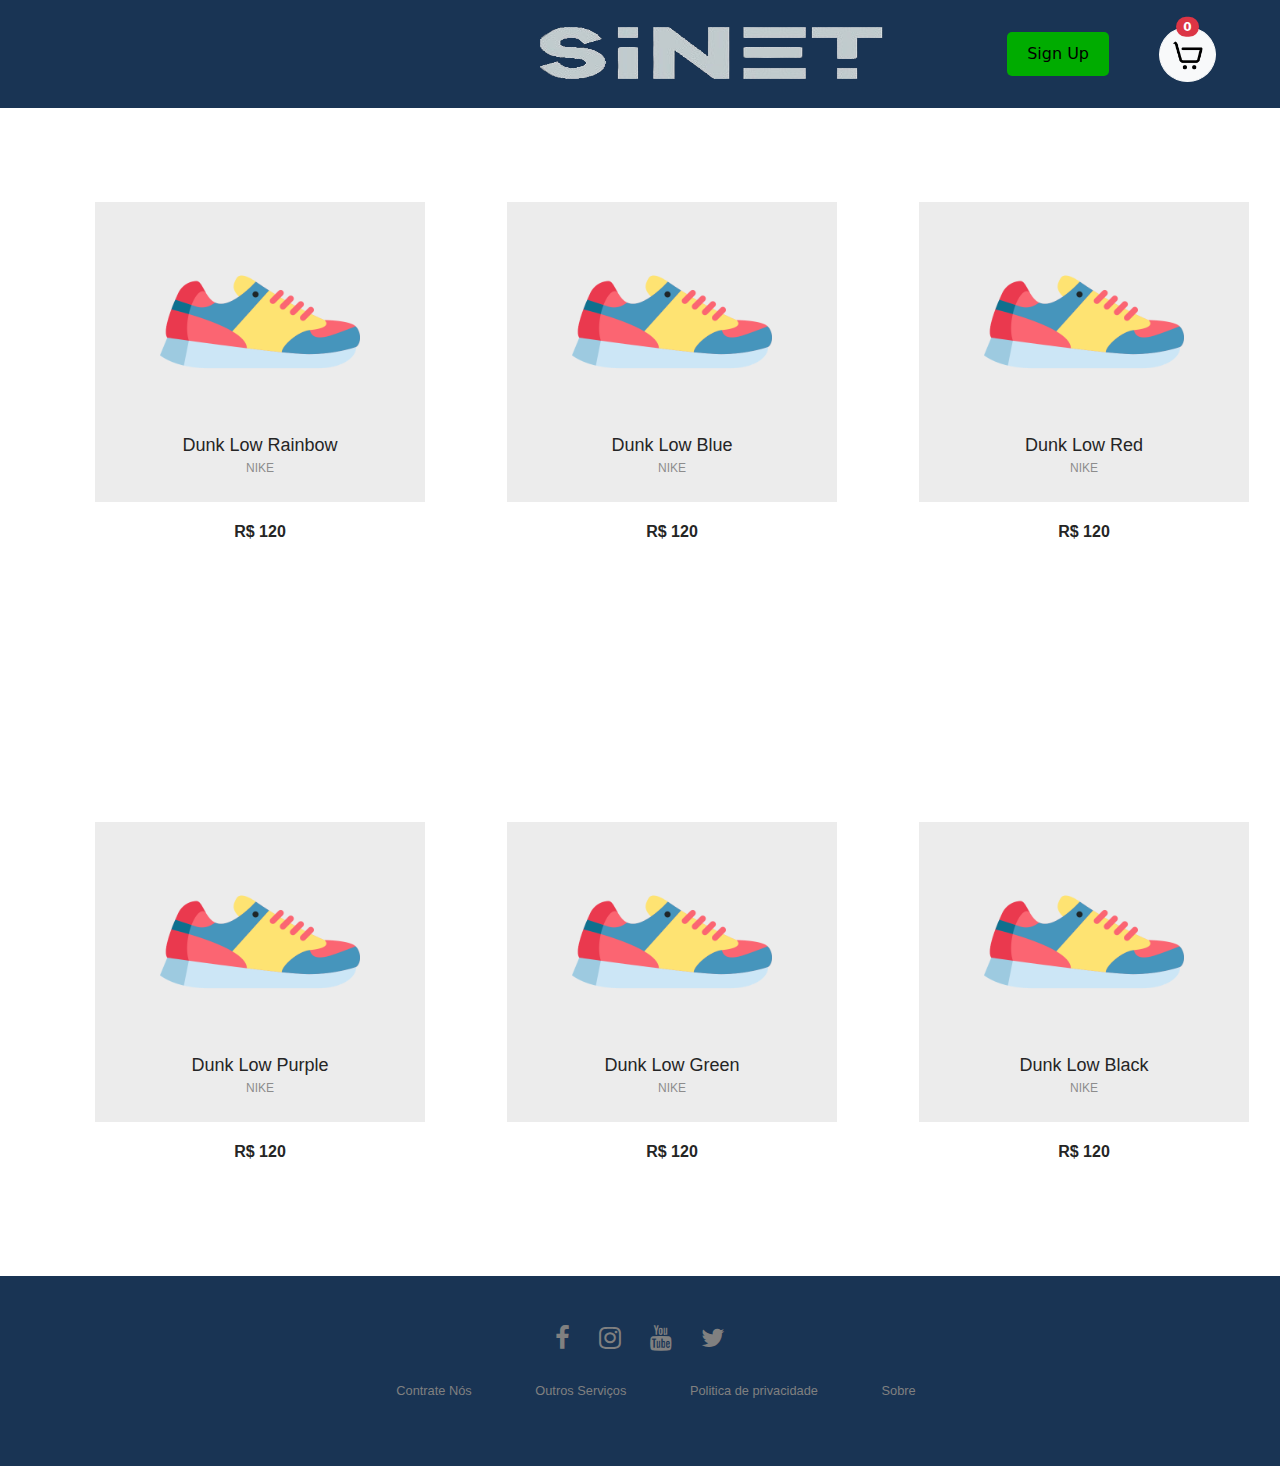
<file: index.html>
<!DOCTYPE html>
<html lang="en">
<head>
    <link href="https://cdn.jsdelivr.net/npm/bootstrap@5.3.3/dist/css/bootstrap.min.css" rel="stylesheet" integrity="sha384-QWTKZyjpPEjISv5WaRU9OFeRpok6YctnYmDr5pNlyT2bRjXh0JMhjY6hW+ALEwIH" crossorigin="anonymous">
    <link rel="stylesheet" href="https://cdnjs.cloudflare.com/ajax/libs/font-awesome/4.7.0/css/font-awesome.min.css">
    <link rel="stylesheet" href="/sinet-master/style.css">
    <meta charset="UTF-8">
    <meta name="viewport" content="width=device-width, initial-scale=1.0">
    <title>Document</title>
</head>
<body>
    <div class="container"> 
        <header>
            <img id="logo-sinet" src="/sinet-master/assets/image (1).png" alt="">
                <a id="register" href="">Sign Up</a>
                <button type="button" data-bs-toggle="offcanvas"data-bs-target="#offcanvasWithBothOptions" aria-controls="offcanvasWithBothOptions" class="btn btn-light position-relative">
                    <img id="cart-buy" src="/sinet-master/assets/carrinho-de-compras.png" alt="">
                    <span  class="position-absolute top-10 start-10 translate-middle badge rounded-pill bg-danger"></span>
                  </button>
            
        </header>
        <!--
        <section>
            <div id="carouselExampleInterval" class="carousel slide carousel-fade " data-bs-ride="carousel">
                <div class="carousel-inner">
                  <div class="carousel-item" data-bs-interval="10000">
                    <svg class="bd-placeholder-img bd-placeholder-img-lg d-block w-100" width="800" height="400" xmlns="http://www.w3.org/2000/svg" role="img" aria-label="Placeholder: First slide" preserveAspectRatio="xMidYMid slice" focusable="false"><title>Placeholder</title><rect width="100%" height="100%" fill="#777"></rect><text x="50%" y="50%" fill="#555" dy=".3em">First slide</text></svg>
                  </div>
                  <div class="carousel-item" data-bs-interval="2000">
                    <svg class="bd-placeholder-img bd-placeholder-img-lg d-block w-100" width="800" height="400" xmlns="http://www.w3.org/2000/svg" role="img" aria-label="Placeholder: Second slide" preserveAspectRatio="xMidYMid slice" focusable="false"><title>Placeholder</title><rect width="100%" height="100%" fill="#666"></rect><text x="50%" y="50%" fill="#444" dy=".3em">Second slide</text></svg>
                  </div>
                  <div class="carousel-item active">
                    <svg class="bd-placeholder-img bd-placeholder-img-lg d-block w-100" width="800" height="400" xmlns="http://www.w3.org/2000/svg" role="img" aria-label="Placeholder: Third slide" preserveAspectRatio="xMidYMid slice" focusable="false"><title>Placeholder</title><rect width="100%" height="100%" fill="#555"></rect><text x="50%" y="50%" fill="#333" dy=".3em">Third slide</text></svg>
                  </div>
                </div>
                <button class="carousel-control-prev" type="button" data-bs-target="#carouselExampleInterval" data-bs-slide="prev">
                  <span class="carousel-control-prev-icon" aria-hidden="true"></span>
                  <span class="visually-hidden">Previous</span>
                </button>
                <button class="carousel-control-next" type="button" data-bs-target="#carouselExampleInterval" data-bs-slide="next">
                  <span class="carousel-control-next-icon" aria-hidden="true"></span>
                  <span class="visually-hidden">Next</span>
                </button>
              </div>
        </section>
        -->
        <main>
            <div class="produtos">
              <div class="containerf page-wrapper">
                <div class="page-inner">
                  <div class="row">
                    <div class="el-wrapper">
                      <div class="box-up">
                        <img class="img" src="/sinet-master/assets/tenis.png" alt="">
                        <div class="img-info">
                          <div class="info-inner">
                            <span class="p-name" key="1">Dunk Low Rainbow</span>
                            <span class="p-company">Nike</span>
                          </div>
                          <div class="a-size">tamanho disponivel : <span class="size">S , M , L , XL</span></div>
                        </div>
                      </div>
              
                      <div class="box-down">
                        <div class="h-bg">
                          <div class="h-bg-inner"></div>
                        </div>
              
                        <a class="cart " data-bs-toggle="offcanvas"data-bs-target="#offcanvasWithBothOptions" aria-controls="offcanvasWithBothOptions" href="#">
                          <span class="price"> R$ <p class="preco-produto" style="display: inline;" >120</p></span>
                          <span class="add-to-cart">
                            <span class="txt">Adicionar no carrinho</span>
                          </span>
                        </a>
                      </div>
                    </div>
                  </div>
                </div>
              </div>
              
              <div class="container page-wrapper">
                <div class="page-inner">
                  <div class="row">
                    <div class="el-wrapper">
                      <div class="box-up">
                        <img class="img" src="/sinet-master/assets/tenis.png" alt="">
                        <div class="img-info">
                          <div class="info-inner">
                            <span class="p-name" key="2" >Dunk Low Blue</span>
                            <span class="p-company">Nike</span>
                          </div>
                          <div class="a-size">tamanho disponivel : <span class="size">S , M , L , XL</span></div>
                        </div>
                      </div>
              
                      <div class="box-down">
                        <div class="h-bg">
                          <div class="h-bg-inner"></div>
                        </div>
              
                        <a class="cart" data-bs-toggle="offcanvas"data-bs-target="#offcanvasWithBothOptions" aria-controls="offcanvasWithBothOptions" href="#">
                          <span class="price"> R$ <p class="preco-produto" style="display: inline;" >120</p></span>
                          <span class="add-to-cart">
                            <span class="txt">Adicionar no carrinho</span>
                          </span>
                        </a>
                      </div>
                    </div>
                  </div>
                </div>
              </div>
              <div class="container page-wrapper">
                <div class="page-inner">
                  <div class="row">
                    <div class="el-wrapper">
                      <div class="box-up">
                        <img class="img" src="/sinet-master/assets/tenis.png" alt="">
                        <div class="img-info">
                          <div class="info-inner">
                            <span class="p-name" key="3">Dunk Low Red</span>
                            <span class="p-company">Nike</span>
                          </div>
                          <div class="a-size">tamanho disponivel : <span class="size">S , M , L , XL</span></div>
                        </div>
                      </div>
              
                      <div class="box-down">
                        <div class="h-bg">
                          <div class="h-bg-inner"></div>
                        </div>
              
                        <a class="cart" data-bs-toggle="offcanvas"data-bs-target="#offcanvasWithBothOptions" aria-controls="offcanvasWithBothOptions" href="#">
                          <span class="price"> R$ <p class="preco-produto" style="display: inline;" >120</p></span>
                          <span class="add-to-cart">
                            <span class="txt">Adicionar no carrinho</span>
                          </span>
                        </a>
                      </div>
                    </div>
                  </div>
                </div>
              </div>
              <div class="container page-wrapper">
                <div class="page-inner">
                  <div class="row">
                    <div class="el-wrapper">
                      <div class="box-up">
                        <img class="img" src="/sinet-master/assets/tenis.png" alt="">
                        <div class="img-info">
                          <div class="info-inner">
                            <span class="p-name" key="4">Dunk Low Purple</span>
                            <span class="p-company">Nike</span>
                          </div>
                          <div class="a-size">tamanho disponivel : <span class="size">S , M , L , XL</span></div>
                        </div>
                      </div>
              
                      <div class="box-down">
                        <div class="h-bg">
                          <div class="h-bg-inner"></div>
                        </div>
              
                        <a class="cart" data-bs-toggle="offcanvas"data-bs-target="#offcanvasWithBothOptions" aria-controls="offcanvasWithBothOptions" href="#">
                          <span class="price"> R$ <p class="preco-produto" style="display: inline;" >120</p></span>
                          <span class="add-to-cart">
                            <span class="txt">Adicionar no carrinho</span>
                          </span>
                        </a>
                      </div>
                    </div>
                  </div>
                </div>
              </div>
              <div class="container page-wrapper">
                <div class="page-inner">
                  <div class="row">
                    <div class="el-wrapper">
                      <div class="box-up">
                        <img class="img" src="/sinet-master/assets/tenis.png" alt="">
                        <div class="img-info">
                          <div class="info-inner">
                            <span class="p-name" key="5">Dunk Low Green</span>
                            <span class="p-company">Nike</span>
                          </div>
                          <div class="a-size">tamanho disponivel : <span class="size">S , M , L , XL</span></div>
                        </div>
                      </div>
              
                      <div class="box-down">
                        <div class="h-bg">
                          <div class="h-bg-inner"></div>
                        </div>
              
                        <a class="cart" data-bs-toggle="offcanvas"data-bs-target="#offcanvasWithBothOptions" aria-controls="offcanvasWithBothOptions" href="#">
                          <span class="price"> R$ <p class="preco-produto" style="display: inline;" >120</p></span>
                          <span class="add-to-cart">
                            <span class="txt">Adicionar no carrinho</span>
                          </span>
                        </a>
                      </div>
                    </div>
                  </div>
                </div>
              </div>
              <div class="container page-wrapper">
                <div class="page-inner">
                  <div class="row">
                    <div class="el-wrapper">
                      <div class="box-up">
                        <img class="img" src="/sinet-master/assets/tenis.png" alt="">
                        <div class="img-info">
                          <div class="info-inner">
                            <span class="p-name" key="06">Dunk Low Black</span>
                            <span class="p-company">Nike</span>
                          </div>
                          <div class="a-size">tamanho disponivel : <span class="size">S , M , L , XL</span></div>
                        </div>
                      </div>
              
                      <div class="box-down">
                        <div class="h-bg">
                          <div class="h-bg-inner"></div>
                        </div>
              
                        <a class="cart" data-bs-toggle="offcanvas"data-bs-target="#offcanvasWithBothOptions" aria-controls="offcanvasWithBothOptions" href="#">
                          <span class="price"> R$ <p class="preco-produto" style="display: inline;" >120</p></span>
                          <span class="add-to-cart">
                            <span class="txt">Adicionar no carrinho</span>
                          </span>
                        </a>
                      </div>
                    </div>
                  </div>
                </div>
              </div>
            </div>
            <div class="offcanvas offcanvas-start" data-bs-scroll="true" tabindex="-1" id="offcanvasWithBothOptions" aria-labelledby="offcanvasWithBothOptionsLabel">
                <div class="offcanvas-header">
                  <h5 class="offcanvas-title" id="offcanvasWithBothOptionsLabel"><img id="cart-buy" src="/assets/carrinho-de-compras.png" style="display: inline;" alt="">Carrinho:</h5>
                  <button type="button" class="btn-close" data-bs-dismiss="offcanvas" aria-label="Close"></button>
                </div>
                <div class="offcanvas-body">
                  <hr>
                  <div id="total-price"></div>
                  <div class="payment"><a id="pagar" href="/sinet-master/pagamento.html">Ir para o pagamento</a></div>
                </div>
              </div>
        </main>
        <footer>
          <div class="footer">
          <div class="rowf">
          <a href="#"><i class="fa fa-facebook"></i></a>
          <a href="#"><i class="fa fa-instagram"></i></a>
          <a href="#"><i class="fa fa-youtube"></i></a>
          <a href="#"><i class="fa fa-twitter"></i></a>
          </div>
          
          <div class="rowf">
          <ul>
          <li><a href="#">Contrate Nós</a></li>
          <li><a href="#">Outros Serviços</a></li>
          <li><a href="#">Politica de privacidade</a></li>
          <li><a href="#">Sobre</a></li>
          </ul>
          </div>
        
          </div>
          </footer>
    </div> 
</body>
<script src="https://cdn.jsdelivr.net/npm/bootstrap@5.3.3/dist/js/bootstrap.bundle.min.js" integrity="sha384-YvpcrYf0tY3lHB60NNkmXc5s9fDVZLESaAA55NDzOxhy9GkcIdslK1eN7N6jIeHz" crossorigin="anonymous"></script>
<script src="/sinet-master/scripts/addtocart.js"></script>
</html>
</file>
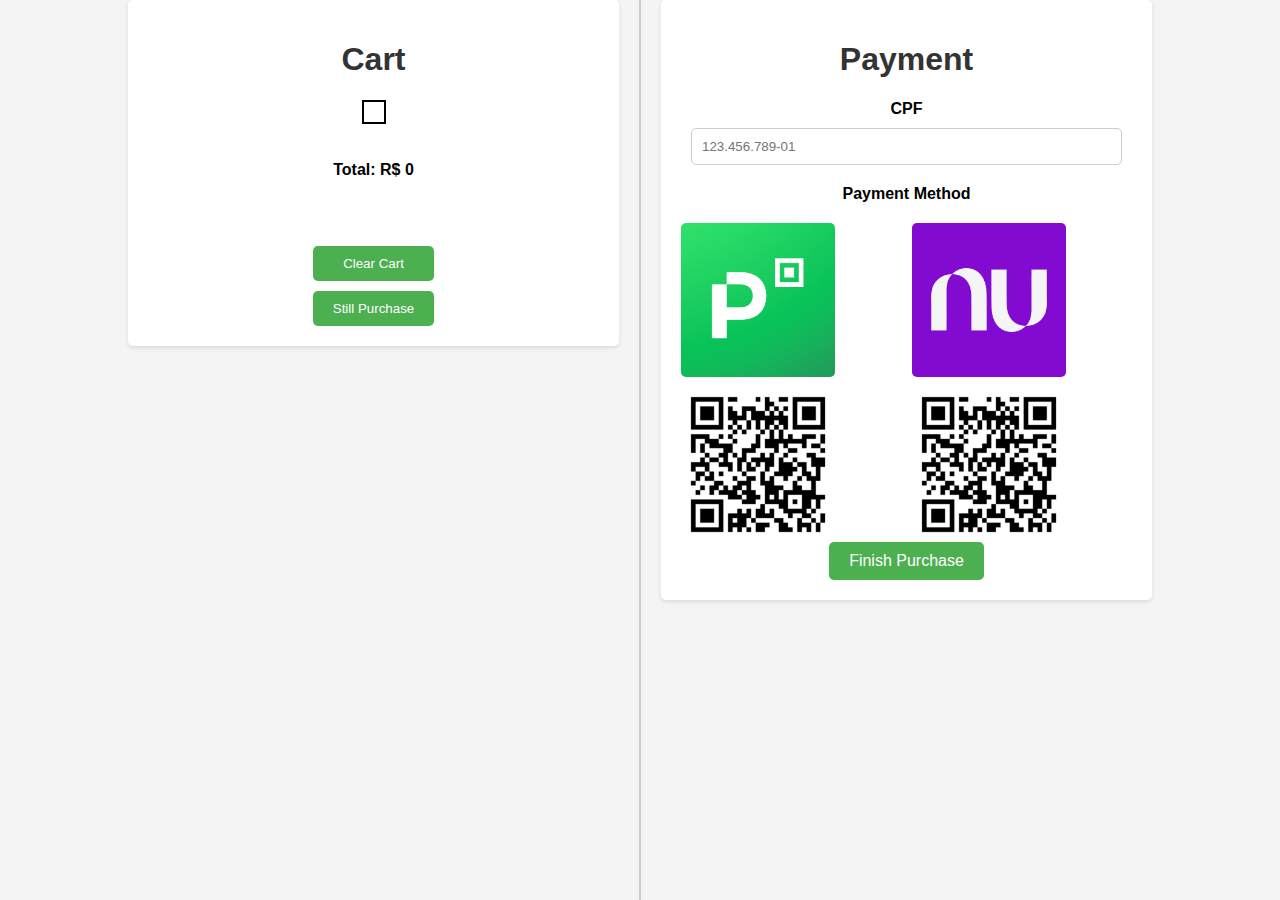
<file: sinet-master/pagamento.html>
<!DOCTYPE html>
<html lang="en">
<head>
    <meta charset="UTF-8">
    <meta name="viewport" content="width=device-width, initial-scale=1.0">
    <title>Cart and Payment</title>
    <style>
        body {
            font-family: Arial, sans-serif;
            margin: 0;
            padding: 0;
            background-color: #f4f4f4;
            display: flex;
            justify-content: center;
            align-items: center;
            height: 100vh;
        }

        .container {
            display: flex;
            justify-content: space-between;
            align-items: flex-start;
            width: 80%;
        }

        .cart-container,
        .payment-container {
            width: 48%;  /*Adjusted width for spacing */
            background-color: #fff;
            border-radius: 5px;
            box-shadow: 0 2px 4px rgba(0, 0, 0, 0.1);
            padding: 20px;
            display: flex;
            flex-direction: column;
            align-items: center;  /*Centraliza itens horizontalmente */ 
        }
        

        /*.cart-container {/*
            order: 1; / Reordering to be on the left 
        }*/

        .payment-container {
            order: 2; /* Reordering to be on the right */ 
        }

        h1 {
            color: #333;
            text-align: center;
        }

        .total {
            font-weight: bold;
            margin-top: 10px;
            text-align: right;
            width: 100%;
        }

        .buttons-container {
            display: flex;
            flex-direction: column;
            align-items: center;
            margin-top: 20px;
        }

        .button {
            width: 100%;
            background-color: #4CAF50;
            color: white;
            border: none;
            padding: 10px 20px;
            margin-top: 10px;
            cursor: pointer;
            border-radius: 5px;
            transition: background-color 0.3s ease;
        }

        .button:hover {
            background-color: #45a049;
        }

        .vertical-line {
            border-left: 2px solid #ccc;
            height: 100vh;
            margin: 0 20px;
        }

        .payment-form {
            text-align: center;
        }

        .payment-form label {
            display: block;
            font-weight: bold;
            margin-bottom: 10px;
        }

        .payment-form input[type="text"] {
            padding: 10px;
            width: calc(100% - 20px);
            border-radius: 5px;
            border: 1px solid #ccc;
            margin-bottom: 20px;
            box-sizing: border-box;
        }

        .payment-images {
            display: grid;
            grid-template-columns: repeat(2, 1fr);
            grid-gap: 10px;
            margin-top: 20px;
        }

        .payment-images img {
            width: 70%;
            height: auto;
            border-radius: 5px;
        }

        .finish-button {
            padding: 10px 20px;
            background-color: #4CAF50;
            color: white;
            border: none;
            border-radius: 5px;
            cursor: pointer;
            transition: background-color 0.3s;
            font-size: 16px;
            
        }
.finish-button:hover {
            background-color: #45a049;
        }
        .total{

        }
    </style>
</head>
<body>
    <div class="container">
        <div class="cart-container">
            <h1>Cart</h1>
            <div id="cart-items"></div>
            <div style="border: 2px solid black; padding: 10px;" id="total-section">
            </div>
            <div class="total2"> 
                <h4>Total: R$ <p class="total3" style="display: inline-block;"></p> </h4>
            </div>
            <div class="buttons-container">
                <button class="button" onclick="clearCart()">Clear Cart</button>
                <button class="button" onclick="stillPurchase()">Still Purchase</button>
            </div>
        </div>

        <div class="vertical-line"></div> <!-- Vertical line separator -->

        <div class="payment-container">
            <h1>Payment</h1>
            <div class="payment-form">
                <label for="cpf">CPF</label>
                <input type="text" id="cpf" name="cpf" pattern="\d{3}.\d{3}.\d{3}-\d{2}" placeholder="123.456.789-01" required>

                <label for="payment-method">Payment Method</label>
                <div class="payment-images">
                    <img src="/sinet-master/photos/picpay.png" alt="Visa">
                    <img src="/sinet-master/photos/nubank.png" alt="Mastercard">
                    <img src="/sinet-master/photos/qrcode.png" alt="American Express">
                    <img src="/sinet-master/photos/qrcode.png" alt="PayPal">
                </div>
            </div>

            <button class="finish-button" onclick="finishPurchase()">Finish Purchase</button>
        </div>
    </div>
    
    <script src="/sinet-master/scripts/payment.js"></script>
</body>
</html>
</file>
<file: sinet-master/style.css>
/* estrutura */
*{
    box-sizing: border-box;
}
html{
    overflow-x: hidden;
}
.container{
    background-color: #ffffff;
    width: 100%;
    max-width: none;
    padding: 0;
    margin: 0;
}
header{
    display: flex;
    padding: 0px 5%;
    justify-content: flex-end;
    align-items: center;
    width: 100%;
    height: 12vh;
    margin: 0;
    gap: 50px;
    background-color: #193454;
}
.btn{
    border-radius: 50%;
    padding: 5px;
}
/*
ID 
*/

#register{
    text-decoration: none;
    color: #000;
    padding: 10px 20px;
    border-radius: 5px;
    background-color: rgb(0, 172, 0);
}
#register:hover{
    background-color: rgb(106, 255, 106);
}
#logo-sinet{
    position: absolute;
    top: 1em;
    left: 41.5%;
    user-select: none;
    -moz-user-select: none;
    -webkit-user-select: none;
    -ms-user-select: none;
    pointer-events: none;
    -webkit-touch-callout: none;
}
#cart-buy{
    width: 45px;
    object-fit: cover;
    padding: 4px 6px 4px 4px;
    border-radius: 50%;
    display: flex;
    align-items: center;
    justify-content: center;
}
/*MAIN*/

main{
    width: 100%;
    display: flex;
    justify-content: center;
    
}
/*produtos*/
.produtos{
    
    padding: 5% 0px 5% 5%;
    width: 100%;
    height: max-content;
    flex-wrap: wrap;
    display: grid;
    grid-template-columns: repeat(3, 1fr); /* 3 colunas de tamanho igual */
    grid-gap: 20px; /* Espaçamento entre os cards */
    grid-row-gap: 200px;

}

/*PRODUTOS */
.img{
    width: 200px;
}
.box-up{
    background-color: #ececec;
}
.d-flex {
  display: -webkit-box;
  display: -ms-flexbox;
  display: flex;
}

.align-center {
  -webkit-box-align: center;
  -ms-flex-align: center;
  align-items: center;
}

.flex-centerY-centerX {
  justify-content: center;
  -webkit-box-pack: center;
  -ms-flex-pack: center;
  justify-content: center;
  -webkit-box-align: center;
  -ms-flex-align: center;
  align-items: center;
}


.page-wrapper {
  height: 100%;
  display: table;
}

.page-wrapper .page-inner {
  display: table-cell;
  vertical-align: middle;
}

.el-wrapper {
  width: 360px;
  padding: 15px;
  margin: 15px auto;
  background-color: #fff;
}

@media (max-width: 991px) {
  .el-wrapper {
    width: 345px;
  }
}

@media (max-width: 767px) {
  .el-wrapper {
    width: 290px;
    margin: 30px auto;
  }
}

.el-wrapper:hover .h-bg {
  left: 0px;
}

.el-wrapper:hover .price {
  left: 20px;
  -webkit-transform: translateY(-50%);
  -ms-transform: translateY(-50%);
  -o-transform: translateY(-50%);
  transform: translateY(-50%);
  color: #818181;
}

.el-wrapper:hover .add-to-cart {
  left: 50%;
}

.el-wrapper:hover .img {
  -webkit-filter: blur(7px);
  -o-filter: blur(7px);
  -ms-filter: blur(7px);
  filter: blur(7px);
  filter: progid:DXImageTransform.Microsoft.Blur(pixelradius='7', shadowopacity='0.0');
  opacity: 0.4;
}

.el-wrapper:hover .info-inner {
  bottom: 155px;
}

.el-wrapper:hover .a-size {
  -webkit-transition-delay: 300ms;
  -o-transition-delay: 300ms;
  transition-delay: 300ms;
  bottom: 50px;
  opacity: 1;
}

.el-wrapper .box-down {
  width: 100%;
  height: 60px;
  position: relative;
  overflow: hidden;
}

.el-wrapper .box-up {
  width: 100%;
  height: 300px;
  position: relative;
  overflow: hidden;
  text-align: center;
}

.el-wrapper .img {
  padding: 20px 0;
  -webkit-transition: all 800ms cubic-bezier(0, 0, 0.18, 1);
  -moz-transition: all 800ms cubic-bezier(0, 0, 0.18, 1);
  -o-transition: all 800ms cubic-bezier(0, 0, 0.18, 1);
  transition: all 800ms cubic-bezier(0, 0, 0.18, 1);
  /* ease-out */
  -webkit-transition-timing-function: cubic-bezier(0, 0, 0.18, 1);
  -moz-transition-timing-function: cubic-bezier(0, 0, 0.18, 1);
  -o-transition-timing-function: cubic-bezier(0, 0, 0.18, 1);
  transition-timing-function: cubic-bezier(0, 0, 0.18, 1);
  /* ease-out */
}

.h-bg {
  -webkit-transition: all 800ms cubic-bezier(0, 0, 0.18, 1);
  -moz-transition: all 800ms cubic-bezier(0, 0, 0.18, 1);
  -o-transition: all 800ms cubic-bezier(0, 0, 0.18, 1);
  transition: all 800ms cubic-bezier(0, 0, 0.18, 1);
  /* ease-out */
  -webkit-transition-timing-function: cubic-bezier(0, 0, 0.18, 1);
  -moz-transition-timing-function: cubic-bezier(0, 0, 0.18, 1);
  -o-transition-timing-function: cubic-bezier(0, 0, 0.18, 1);
  transition-timing-function: cubic-bezier(0, 0, 0.18, 1);
  /* ease-out */
  width: 659px;
  height: 100%;
  background-color: #3f96cd;
  position: absolute;
  left: -659px;
}

.h-bg .h-bg-inner {
  width: 50%;
  height: 100%;
  background-color: #464646;
}

.info-inner {
  -webkit-transition: all 400ms cubic-bezier(0, 0, 0.18, 1);
  -moz-transition: all 400ms cubic-bezier(0, 0, 0.18, 1);
  -o-transition: all 400ms cubic-bezier(0, 0, 0.18, 1);
  transition: all 400ms cubic-bezier(0, 0, 0.18, 1);
  /* ease-out */
  -webkit-transition-timing-function: cubic-bezier(0, 0, 0.18, 1);
  -moz-transition-timing-function: cubic-bezier(0, 0, 0.18, 1);
  -o-transition-timing-function: cubic-bezier(0, 0, 0.18, 1);
  transition-timing-function: cubic-bezier(0, 0, 0.18, 1);
  /* ease-out */
  position: absolute;
  width: 100%;
  bottom: 25px;
}

.info-inner .p-name,
.info-inner .p-company {
  display: block;
}

.info-inner .p-name {
  font-family: 'PT Sans', sans-serif;
  font-size: 18px;
  color: #252525;
}

.info-inner .p-company {
  font-family: 'Lato', sans-serif;
  font-size: 12px;
  text-transform: uppercase;
  color: #8c8c8c;
}

.a-size {
  -webkit-transition: all 300ms cubic-bezier(0, 0, 0.18, 1);
  -moz-transition: all 300ms cubic-bezier(0, 0, 0.18, 1);
  -o-transition: all 300ms cubic-bezier(0, 0, 0.18, 1);
  transition: all 300ms cubic-bezier(0, 0, 0.18, 1);
  /* ease-out */
  -webkit-transition-timing-function: cubic-bezier(0, 0, 0.18, 1);
  -moz-transition-timing-function: cubic-bezier(0, 0, 0.18, 1);
  -o-transition-timing-function: cubic-bezier(0, 0, 0.18, 1);
  transition-timing-function: cubic-bezier(0, 0, 0.18, 1);
  /* ease-out */
  position: absolute;
  width: 100%;
  bottom: -20px;
  font-family: 'PT Sans', sans-serif;
  color: #828282;
  opacity: 0;
}

.a-size .size {
  color: #252525;
}

.cart {
  display: block;
  position: absolute;
  width: 100%;
  height: 100%;
  top: 0;
  left: 0;
  font-family: 'Lato', sans-serif;
  font-weight: 700;
}

.cart .price {
  -webkit-transition: all 600ms cubic-bezier(0, 0, 0.18, 1);
  -moz-transition: all 600ms cubic-bezier(0, 0, 0.18, 1);
  -o-transition: all 600ms cubic-bezier(0, 0, 0.18, 1);
  transition: all 600ms cubic-bezier(0, 0, 0.18, 1);
  /* ease-out */
  -webkit-transition-timing-function: cubic-bezier(0, 0, 0.18, 1);
  -moz-transition-timing-function: cubic-bezier(0, 0, 0.18, 1);
  -o-transition-timing-function: cubic-bezier(0, 0, 0.18, 1);
  transition-timing-function: cubic-bezier(0, 0, 0.18, 1);
  /* ease-out */
  -webkit-transition-delay: 100ms;
  -o-transition-delay: 100ms;
  transition-delay: 100ms;
  display: block;
  position: absolute;
  top: 50%;
  left: 50%;
  -webkit-transform: translate(-50%, -50%);
  -ms-transform: translate(-50%, -50%);
  -o-transform: translate(-50%, -50%);
  transform: translate(-50%, -50%);
  font-size: 16px;
  color: #252525;
}

.cart .add-to-cart {
  -webkit-transition: all 600ms cubic-bezier(0, 0, 0.18, 1);
  -moz-transition: all 600ms cubic-bezier(0, 0, 0.18, 1);
  -o-transition: all 600ms cubic-bezier(0, 0, 0.18, 1);
  transition: all 600ms cubic-bezier(0, 0, 0.18, 1);
  /* ease-out */
  -webkit-transition-timing-function: cubic-bezier(0, 0, 0.18, 1);
  -moz-transition-timing-function: cubic-bezier(0, 0, 0.18, 1);
  -o-transition-timing-function: cubic-bezier(0, 0, 0.18, 1);
  transition-timing-function: cubic-bezier(0, 0, 0.18, 1);
  /* ease-out */
  -webkit-transition-delay: 100ms;
  -o-transition-delay: 100ms;
  transition-delay: 100ms;
  display: block;
  position: absolute;
  top: 50%;
  left: 110%;
  -webkit-transform: translate(-50%, -50%);
  -ms-transform: translate(-50%, -50%);
  -o-transform: translate(-50%, -50%);
  transform: translate(-50%, -50%);
}

.cart .add-to-cart .txt {
  font-size: 12px;
  color: #fff;
  letter-spacing: 0.045em;
  text-transform: uppercase;
  white-space: nowrap;
}
/*FOOTER*/
.footer{
    background:#193454;
    padding:30px 0px;
    font-family: 'Play', sans-serif;
    text-align:center;
    }
    
    .footer .rowf{
    width:100%;
    margin:1% 0%;
    padding:0.6% 0%;
    color:gray;
    font-size:0.8em;
    }
    
    .footer .rowf a{
    text-decoration:none;
    color:gray;
    transition:0.5s;
    }
    
    .footer .rowf a:hover{
    color:#fff;
    }
    
    .footer .rowf ul{
    width:100%;
    }
    
    .footer .rowf ul li{
    display:inline-block;
    margin:0px 30px;
    }
    
    .footer .rowf a i{
    font-size:2em;
    margin:0% 1%;
    }
    
    @media (max-width:720px){
    .footer{
    text-align:left;
    padding:5%;
    }
    .footer .rowf ul li{
    display:block;
    margin:10px 0px;
    text-align:left;
    }
    .footer .rowf a i{
    margin:0% 3%;
    }
    }

.offcanvas-body {
  display: flex;
  flex-direction: column;
}
.offcanvas-body div{
  display: flex;
  justify-content: space-between;
}
.preco{
  color: red;
}
.remove_price{
  gap: 10px;
}
.cart-item{
  margin-bottom: 5px;
}

.payment{
  position: relative;
  top: calc(100% - 70px);
  
}
#pagar{
  padding: 5px;
  color: #000;
  text-decoration: none;
  font-size: 18px;
}
#pagar:hover{
  text-decoration: underline;
}
</file>
